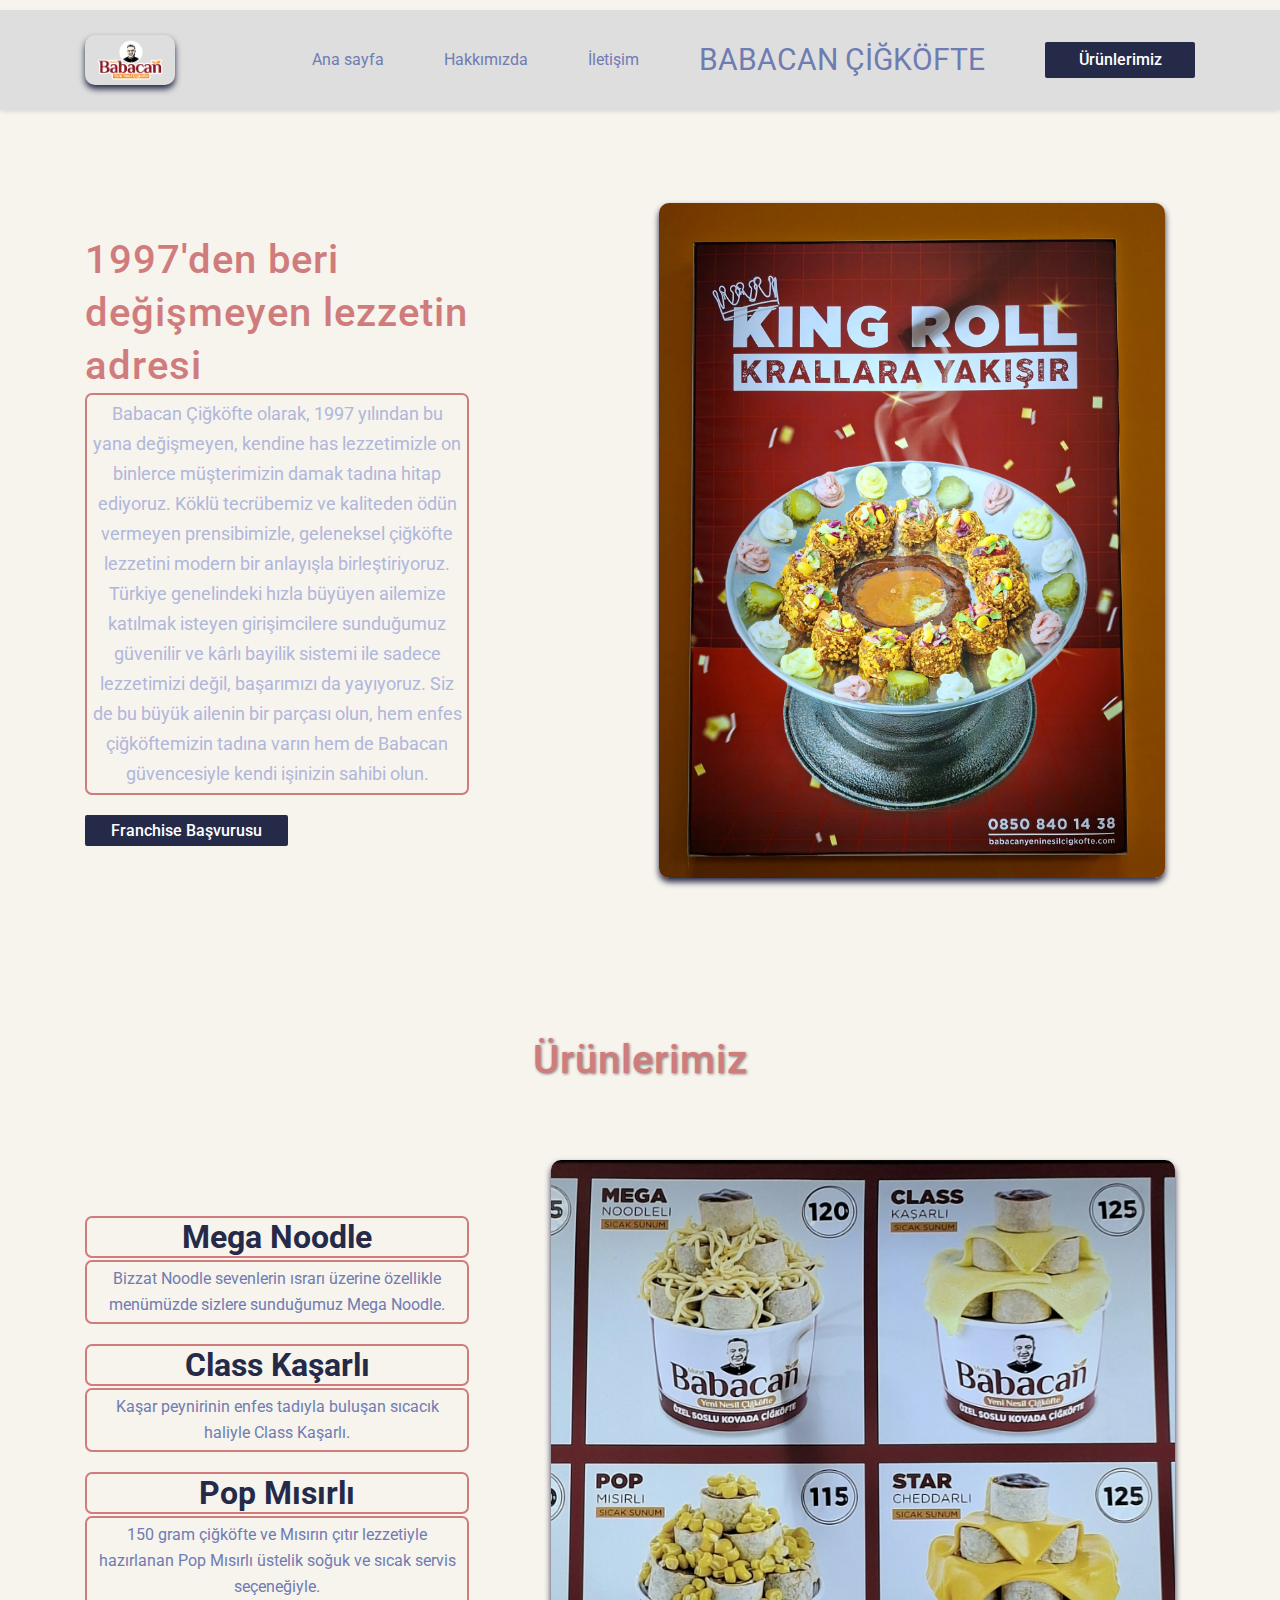
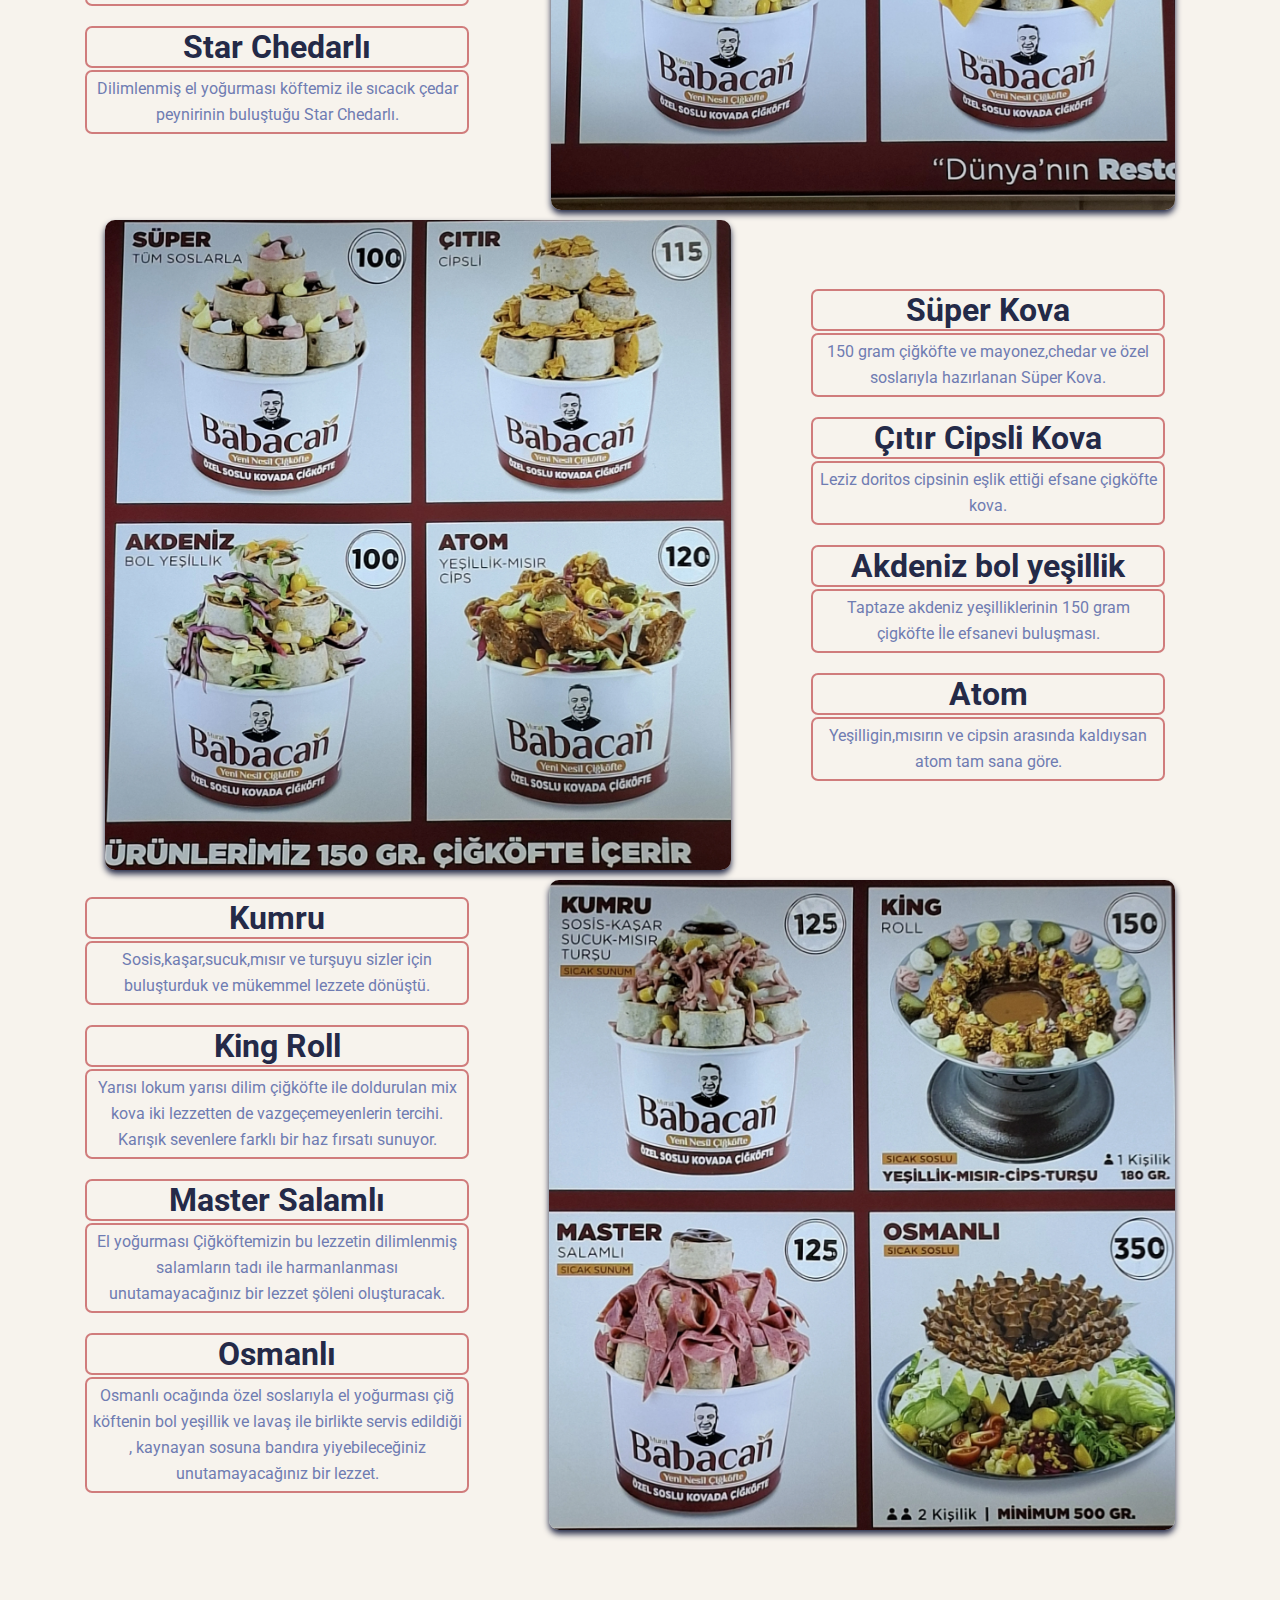
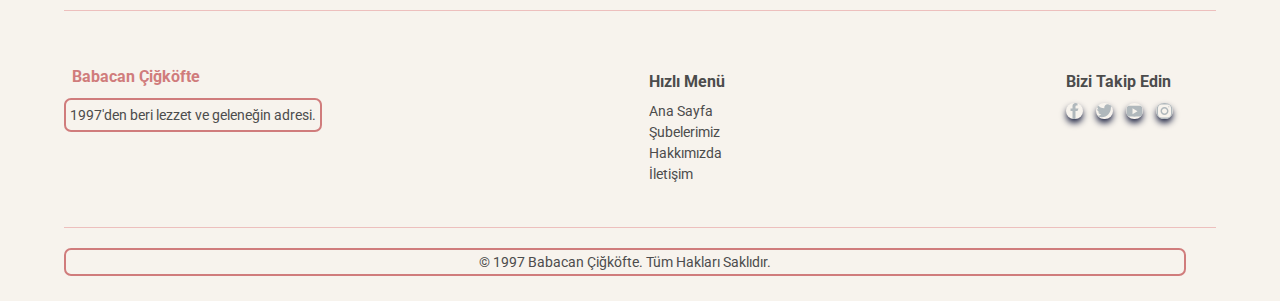
<file: index.html>
<!DOCTYPE html>
<html lang="en">
  <head>
    <meta charset="UTF-8" />
    <meta name="viewport" content="width=device-width, initial-scale=1.0" />
    <title>Babacan Çiğköfte</title>
    <link rel="preconnect" href="https://fonts.googleapis.com" />
    <link rel="preconnect" href="https://fonts.gstatic.com" crossorigin />
    <link
      href="https://fonts.googleapis.com/css2?family=Roboto:wght@100..900&display=swap"
      rel="stylesheet"
    />
    <link rel="stylesheet" href="./anasayfa.css" />
  </head>
  <body>
    <header>
    <nav class="flex-row content-between w-full align-center nav-top text-md text-primary">
    
    <img class="logo" src="./assets/babacan-logo-02.png" alt="babacan-logo-02" />

    <ul class="flex-row gap-60 ">
        <li><a href="anasayfa.html">Ana sayfa</a></li>
        <li><a href="hakkımızda.html">Hakkımızda</a></li>
        <li><a href="iletişim.html">İletişim</a></li>
        <li><a class="text-xl">BABACAN ÇİĞKÖFTE </a></li>
        <li><a href="#urunlerimiz" class="btn btn-primary text-xs">Ürünlerimiz</a></li>
    </ul>
</nav>
</header>
    <main>
      <section class="flex-row w-full gap-30 min-h-md align-center">
        <div class="flex-1">
          <h1 class="text-2xl">1997'den beri değişmeyen lezzetin adresi</h1>
          
          <p class="text-lg mt-20 mt-69 text-primary">
            Babacan Çiğköfte olarak, 1997 yılından bu yana değişmeyen,
            kendine has lezzetimizle on binlerce müşterimizin damak tadına
            hitap ediyoruz. Köklü tecrübemiz ve kaliteden ödün vermeyen prensibimizle,
            geleneksel çiğköfte lezzetini modern bir anlayışla birleştiriyoruz.
            Türkiye genelindeki hızla büyüyen ailemize katılmak isteyen girişimcilere
            sunduğumuz güvenilir ve kârlı bayilik sistemi ile sadece lezzetimizi değil,
            başarımızı da yayıyoruz. Siz de bu büyük ailenin bir parçası olun,
            hem enfes çiğköftemizin tadına varın
            hem de Babacan güvencesiyle kendi işinizin sahibi olun.
          </p>
          
          <div class="flex-row gap-30">
            <a class="btn btn-primary" href="iletişim.html">Franchise Başvurusu</a>
            
          </div>
        </div>
        <div class="flex-2">
          <img src="./assets/12698.webp" alt="anasayfa-image" />
      </section>

      <section id="urunlerimiz" class="hero min-h-xs"> 
          <div class="highlight">
          <h1>Ürünlerimiz</h1> </div></section>

          <section class="w-full flex-row gap-30">
          <div class="flex-1">
          <h2>Mega Noodle</h2>
          <p class="text-md mt-20 text-primary">
            Bizzat Noodle sevenlerin ısrarı üzerine özellikle menümüzde
             sizlere sunduğumuz Mega Noodle.
          </p>

          <h2>Class Kaşarlı</h2>
          <p class="text-md  mt-20 text-primary">
            Kaşar peynirinin enfes tadıyla buluşan sıcacık haliyle Class Kaşarlı.
          </p>


          <h2>Pop Mısırlı</h2>
          <p class="text-md  mt-20 text-primary">
            150 gram çiğköfte ve Mısırın çıtır lezzetiyle hazırlanan Pop
             Mısırlı üstelik soğuk ve sıcak servis seçeneğiyle.
          </p>


          <h2>Star Chedarlı</h2>
          <p class="text-md  mt-20 text-primary">
            Dilimlenmiş el yoğurması köftemiz ile sıcacık çedar peynirinin 
            buluştuğu Star Chedarlı.
          </p>
            </div>
        <div class="flex-3">
          <img src="./assets/firstmenu.webp" alt="firstmenu" />
        </div>
      </section>

      <section class="flex-row w-full gap-60  align-center">
        <div class="flex-3">
          <img src="./assets/secondmenu.webp" alt="second-menu" />
        </div>

        <div class="flex-1">
          <h2>Süper Kova</h2>
          <p class="text-md mt-20">    
           150 gram çiğköfte ve mayonez,chedar ve özel soslarıyla
            hazırlanan Süper Kova.
          </p>

          <h2>Çıtır Cipsli Kova</h2>
          <p class="text-md mt-20">    
           Leziz doritos cipsinin eşlik ettiği efsane
           çigköfte kova.
          </p>

          <h2>Akdeniz bol yeşillik</h2>
          <p class="text-md mt-20">    
           Taptaze akdeniz yeşilliklerinin
            150 gram çigköfte İle efsanevi buluşması.
          </p>

          <h2>Atom </h2>
          <p class="text-md mt-20">    
           Yeşilligin,mısırın ve cipsin arasında kaldıysan atom tam sana göre.
          </p>
        </div>
      </section>

         <section class="w-full flex-row gap-30">
          <div class="flex-1">
          <h2>Kumru </h2>
          <p class="text-md mt-20 text-primary">
            Sosis,kaşar,sucuk,mısır ve turşuyu sizler için buluşturduk ve mükemmel lezzete dönüştü.
          </p>

          <h2>King Roll</h2>
          <p class="text-md  mt-20 text-primary">
            Yarısı lokum yarısı dilim çiğköfte ile doldurulan mix kova iki
            lezzetten de vazgeçemeyenlerin tercihi. Karışık sevenlere
            farklı bir haz fırsatı sunuyor. 
          </p>

          <h2>Master Salamlı </h2>
          <p class="text-md  mt-20 text-primary">
            El yoğurması Çiğköftemizin
            bu lezzetin dilimlenmiş salamların tadı
            ile harmanlanması unutamayacağınız
            bir lezzet şöleni oluşturacak.
          </p>

          <h2>Osmanlı</h2>
          <p class="text-md  mt-20 text-primary">
            Osmanlı ocağında özel soslarıyla
            el yoğurması çiğ köftenin bol
            yeşillik ve lavaş ile birlikte servis
            edildiği , kaynayan sosuna
            bandıra yiyebileceğiniz
            unutamayacağınız bir lezzet.
          </p>
            </div>
        <div class="flex-3">
          <img src="./assets/thirdmenu.webp" alt="thirdmenu" />
        </div>
      </section>
    </body>
</main>

<footer class="site-footer">
    <hr class="footer-divider top-divider">
    <div class="footer-content">
        <div class="footer-column brand-info">
            <h3 class="brand-title">
                <i class="fa-utensils"></i> Babacan Çiğköfte
            </h3>
            <p>1997'den beri lezzet ve geleneğin adresi.</p>
        </div>
        <div class="footer-column">
            <h4 class="column-title">Hızlı Menü</h4>
            <ul class="footer-links">
                <li><a href="anasayfa.html">Ana Sayfa</a></li>
                <li><a href="şubelerimiz.html">Şubelerimiz</a></li>
                <li><a href="hakkımızda.html">Hakkımızda</a></li>
                <li><a href="iletişim.html">İletişim</a></li>
            </ul>
        </div>
        <div class="footer-column social-media">
            <h4 class="column-title">Bizi Takip Edin</h4>
             <ul class="flex-row gap-40 mt-30px">
        <li><a class="mt-30px" href="https://www.facebook.com/babacanyeninesilcigkofte" ><img src="./assets/facebook-icon.svg" alt="Facebook"/></a></li>
        <li><a class="mt-30px" href="https://www.twitter.com/" ><img src="./assets/twitter-icon.svg" alt="Twitter"/></a></li>
        <li><a class="mt-30px" href="https://www.youtube.com/channel/UCdAD8eC8Hly4vU2DPfFOjog" ><img src="./assets/youtube-icon.svg" alt="youtube"/></a></li>
        <li><a class="mt-30px" href="https://www.instagram.com/babacanyeninesilcigkofte"><img src="./assets/instagram-icon.svg" alt="instagram"/></a></li>
      </ul>
        </div>
    </div>
    <hr class="footer-divider bottom-divider">
    <div class="footer-copyright">
        <p>© 1997 Babacan Çiğköfte. Tüm Hakları Saklıdır.</p>
    </div>
</footer>
</html>
</file>
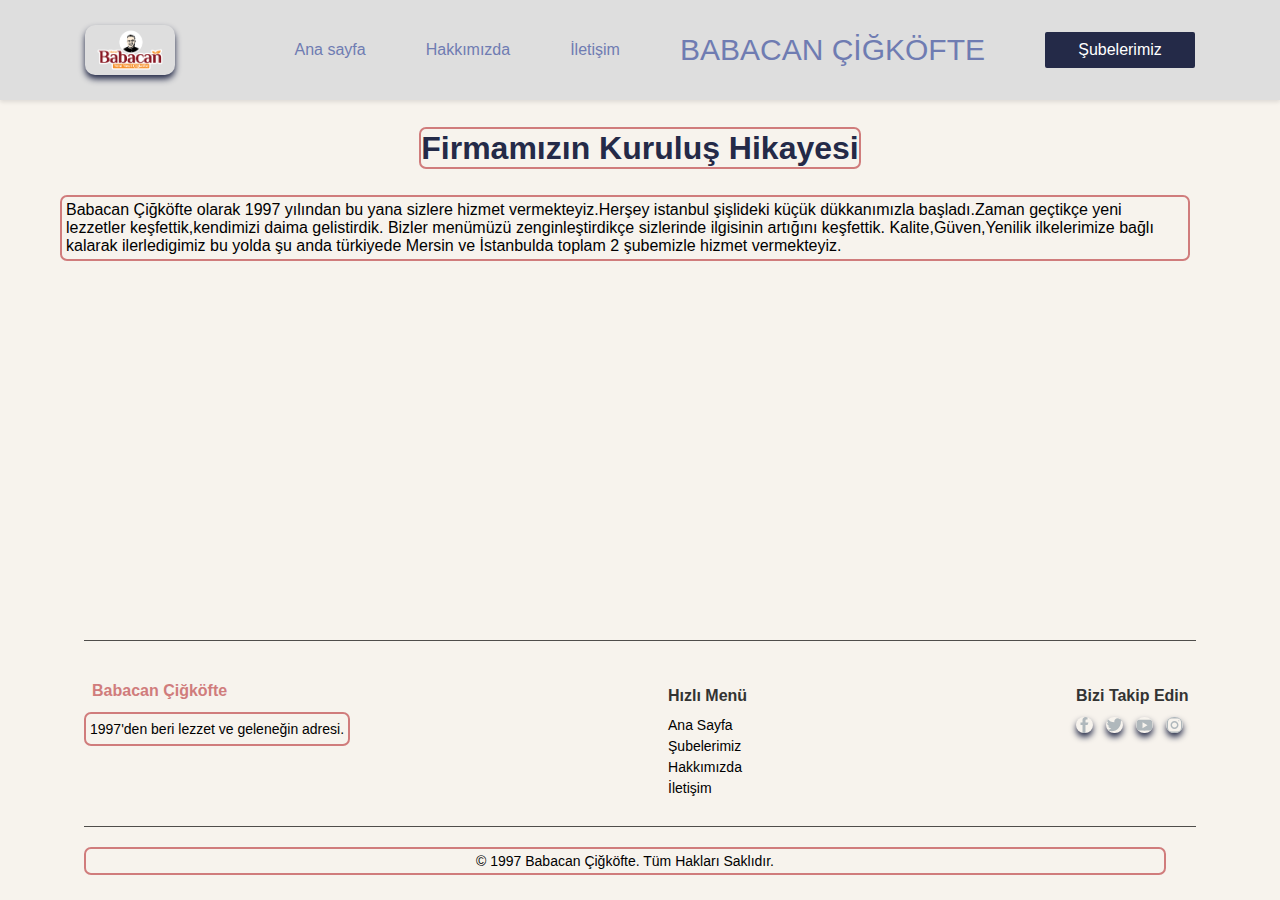
<file: hakkımızda.html>
<!DOCTYPE html>
<html lang="tr">
<head>
    <meta charset="UTF-8">
    <meta name="viewport" content="width=device-width, initial-scale=1.0">
    <title>Babacan Çiğköfte - Hakkımızda</title>
    <link rel="stylesheet" href="hakkımızda.css">
</head>
<body>
    <header>   
    <nav class=" flex-row content-between w-full align-center nav-top text-md text-primary">
    <img class="logo" src="./assets/babacan-logo-02.png" alt="babacan-logo-02" />

    <ul class="flex-row gap-60 ">
        <li><a href="index.html">Ana sayfa</a></li>
        <li><a href="hakkımızda.html">Hakkımızda</a></li>
        <li><a href="iletişim.html">İletişim</a></li>
        <li><a class="text-xl">BABACAN ÇİĞKÖFTE </a></li>
        <li><a href="şubelerimiz.html" class="btn btn-primary text-xs">Şubelerimiz</a></li>
    </ul>
</nav>
</header>


<main>
    <section class="nav flex-1">
    <div class="container">
        <h2>Firmamızın Kuruluş Hikayesi</h2>

        <p>Babacan Çiğköfte olarak 1997 yılından bu yana sizlere hizmet vermekteyiz.Herşey istanbul şişlideki küçük dükkanımızla başladı.Zaman geçtikçe yeni lezzetler keşfettik,kendimizi daima gelistirdik.
            Bizler menümüzü zenginleştirdikçe sizlerinde ilgisinin artığını keşfettik.
            Kalite,Güven,Yenilik ilkelerimize bağlı kalarak ilerledigimiz bu yolda şu anda türkiyede Mersin ve İstanbulda toplam 2 şubemizle hizmet vermekteyiz.</p>
    </div>
    </section>
</main>



<footer class="site-footer">
    <div class="container-2">
    <hr class="footer-divider top-divider">

    <div class="footer-content">
        <div class="footer-column brand-info">
            <h3 class="brand-title">
                <i class="fa-utensils"></i> Babacan Çiğköfte
            </h3>
            <p>1997'den beri lezzet ve geleneğin adresi.</p>
        </div>

        <div class="footer-column">
            <h4 class="column-title">Hızlı Menü</h4>
            <ul class="footer-links">
                <li><a href="anasayfa.html">Ana Sayfa</a></li>
                <li><a href="şubelerimiz.html">Şubelerimiz</a></li>
                <li><a href="hakkımızda.html">Hakkımızda</a></li>
                <li><a href="iletişim.html">İletişim</a></li>
            </ul>
        </div>

        <div class="footer-column social-media">
            <h4 class="column-title">Bizi Takip Edin</h4>
             <ul class="flex-row gap-40 mt-20">
        <li><a class="mt-30px" href="https://www.facebook.com/babacanyeninesilcigkofte" ><img src="./assets/facebook-icon.svg" alt="Facebook"/></a></li>
        <li><a class="mt-30px" href="https://www.twitter.com/" ><img src="./assets/twitter-icon.svg" alt="Twitter"/></a></li>
        <li><a class="mt-30px" href="https://www.youtube.com/channel/UCdAD8eC8Hly4vU2DPfFOjog" ><img src="./assets/youtube-icon.svg" alt="youtube"/></a></li>
        <li><a class="mt-30px" href="https://www.instagram.com/babacanyeninesilcigkofte"><img src="./assets/instagram-icon.svg" alt="instagram"/></a></li>
      </ul>
        </div>
    </div>
    
    <hr class="footer-divider bottom-divider">

    <div class="footer-copyright">
        <p>© 1997 Babacan Çiğköfte. Tüm Hakları Saklıdır.</p>
    </div>
</div>
</footer>
</body>
</html>
</file>
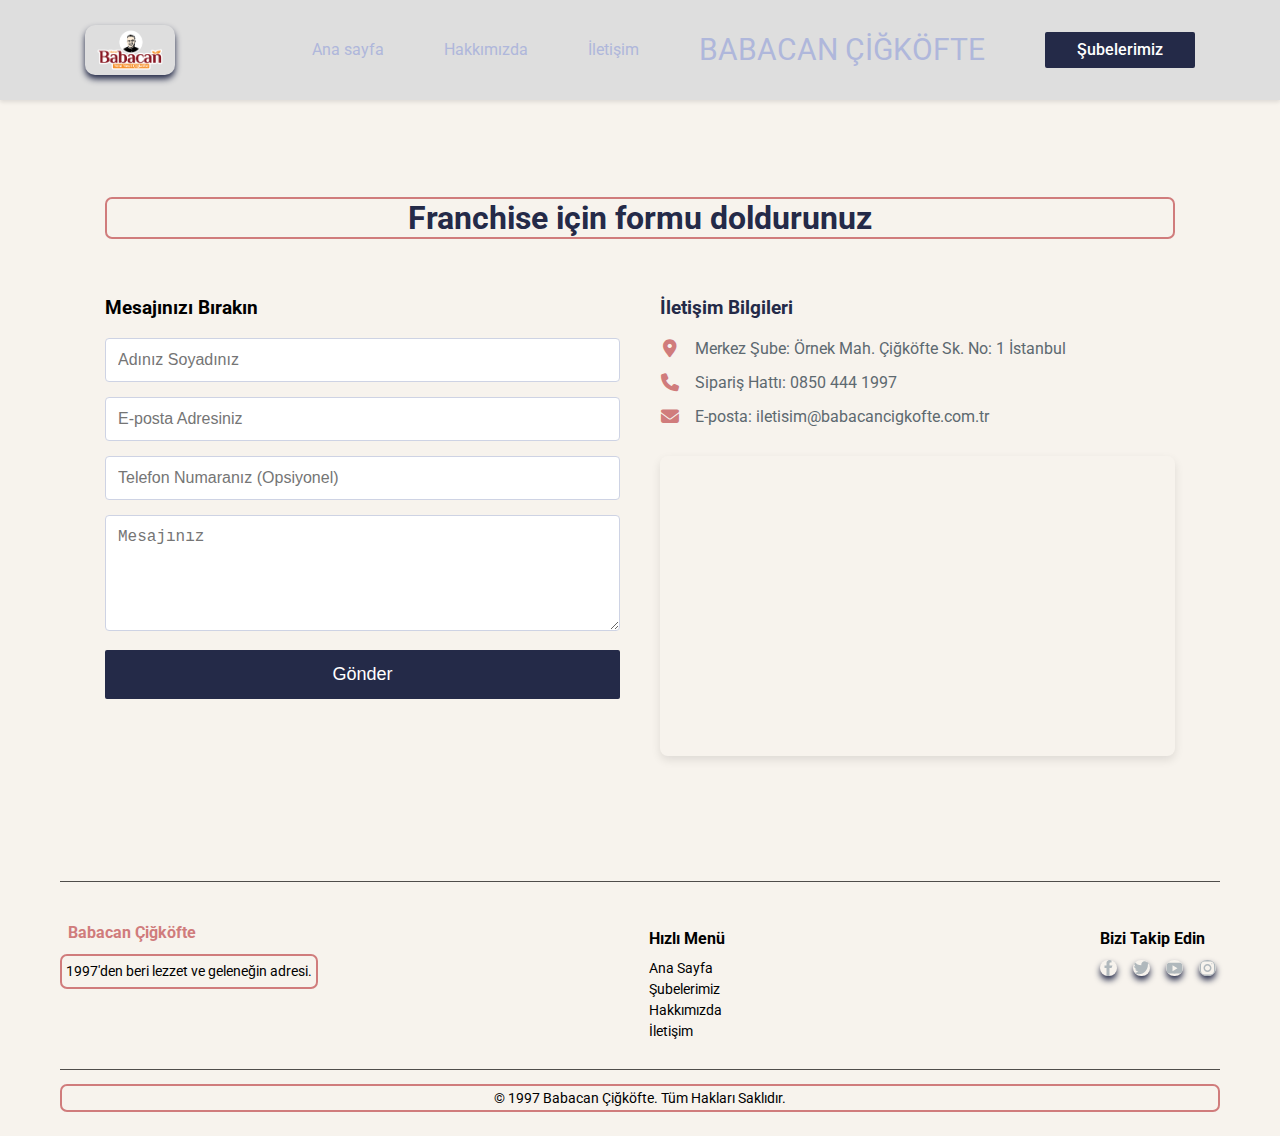
<file: iletişim.html>
<!DOCTYPE html>
<html lang="tr">
<head>
    <meta charset="UTF-8" />
    <meta name="viewport" content="width=device-width, initial-scale=1.0" />
    <title>Babacan Çiğköfte - İletişim</title>
    
    <link rel="preconnect" href="https://fonts.googleapis.com" />
    <link rel="preconnect" href="https://fonts.gstatic.com" crossorigin />
    <link href="https://fonts.googleapis.com/css2?family=Roboto:wght@100..900&display=swap" rel="stylesheet" />

    <link rel="stylesheet" href="https://cdnjs.cloudflare.com/ajax/libs/font-awesome/6.5.1/css/all.min.css">
    
    <link rel="stylesheet" href="./iletişim.css" /> 
</head>
<body>
    <header>
        <nav class="flex-row content-between w-full align-center nav-top text-md text-primary">
            
            <img class="logo" src="./assets/babacan-logo-02.png" alt="babacan-logo-02" />

            <ul class="flex-row gap-60 ">
                <li><a href="anasayfa.html">Ana sayfa</a></li>
                <li><a href="hakkımızda.html">Hakkımızda</a></li>
                <li><a href="iletisim.html">İletişim</a></li> <li><a class="text-l">BABACAN ÇİĞKÖFTE </a></li>
                <li><a href="şubelerimiz.html" class="btn btn-primary text-xs">Şubelerimiz</a></li>
            </ul>
        </nav>
    </header>

    <main>
        <section class="contact-section w-full">
            <div class="container-2"> <h2 class="contact-title">Franchise için formu doldurunuz</h2>
                <div class="contact-grid">
                    
                    <div class="contact-form-container">
                        <h3>Mesajınızı Bırakın</h3>
                        <form action="#" method="POST" class="contact-form">
                            <input type="text" name="name" placeholder="Adınız Soyadınız" required>
                            <input type="email" name="email" placeholder="E-posta Adresiniz" required>
                            <input type="tel" name="phone" placeholder="Telefon Numaranız (Opsiyonel)">
                            <textarea name="message" rows="5" placeholder="Mesajınız" required></textarea>
                            <button type="submit" class="btn btn-primary">Gönder</button>
                        </form>
                    </div>

                    <div class="contact-info-map">
                        <h3>İletişim Bilgileri</h3>
                        <div class="info-item">
                            <i class="fas fa-map-marker-alt"></i>
                            <p>Merkez Şube: Örnek Mah. Çiğköfte Sk. No: 1 İstanbul</p>
                        </div>
                        <div class="info-item">
                            <i class="fas fa-phone"></i>
                            <p>Sipariş Hattı: 0850 444 1997</p>
                         </div>
         <div class="info-item">
         <i class="fas fa-envelope"></i>
         <p>E-posta: iletisim@babacancigkofte.com.tr</p>
         </div>
                        
        <div class="map-container">
        <iframe
          src="https://www.google.com/maps/embed?pb=!1m18!1m12!1m3!1d3008.204555845568!2d28.9749590153835!3d41.008237979255775!2m3!1f0!2f0!3f0!3m2!1i1024!2i768!4f13.1!3m3!1m2!1s0x14cab9628e83b4b5%3A0x86c1c1f7a0b5b0d6!2sAyasofya%20Camii!5e0!3m2!1str!2str!4v1637762740957!5m2!1str!2str" alt="babacancigkoftemap"
         width="100%" height="300" style="border:0;" allowfullscreen="" loading="lazy">
         </iframe>
                     </div>
                 </div>
            </div>
        </div>
        </section>
    </main>


    <footer class="site-footer">
         <div class="container-2"> <hr class="footer-divider top-divider">

            <div class="footer-content">
                <div class="footer-column brand-info">
                    <h3 class="brand-title">
                        <i class="fa-utensils"></i>Babacan Çiğköfte
                    </h3>
                    <p>1997'den beri lezzet ve geleneğin adresi.</p>
                </div>

                <div class="footer-column">
                    <h4 class="column-title">Hızlı Menü</h4>
                    <ul class="footer-links">
                        <li><a href="anasayfa.html">Ana Sayfa</a></li>
                        <li><a href="şubelerimiz.html">Şubelerimiz</a></li>
                        <li><a href="hakkımızda.html">Hakkımızda</a></li>
                        <li><a href="iletişim.html">İletişim</a></li> </ul>
                    </ul>
                </div>



                <div class="footer-column social-media">
                    <h4 class="column-title">Bizi Takip Edin</h4>
                    <ul class="flex-row gap-16"> 
                        <li><a href="https://www.facebook.com/babacanyeninesilcigkofte" ><img src="./assets/facebook-icon.svg" alt="Facebook"/></a></li>
                        <li><a href="https://www.twitter.com/" ><img src="./assets/twitter-icon.svg" alt="Twitter"/></a></li>
                        <li><a href="https://www.youtube.com/channel/UCdAD8eC8Hly4vU2DPfFOjog" ><img src="./assets/youtube-icon.svg" alt="youtube"/></a></li>
                        <li><a href="https://www.instagram.com/babacanyeninesilcigkofte"><img src="./assets/instagram-icon.svg" alt="instagram"/></a></li>
                    </ul>
                </div>
            </div>
            
            <hr class="footer-divider bottom-divider">

            <div class="footer-copyright">
                <p>© 1997 Babacan Çiğköfte. Tüm Hakları Saklıdır.</p>
            </div>

        </div> </footer>

</body>
</html>
</file>
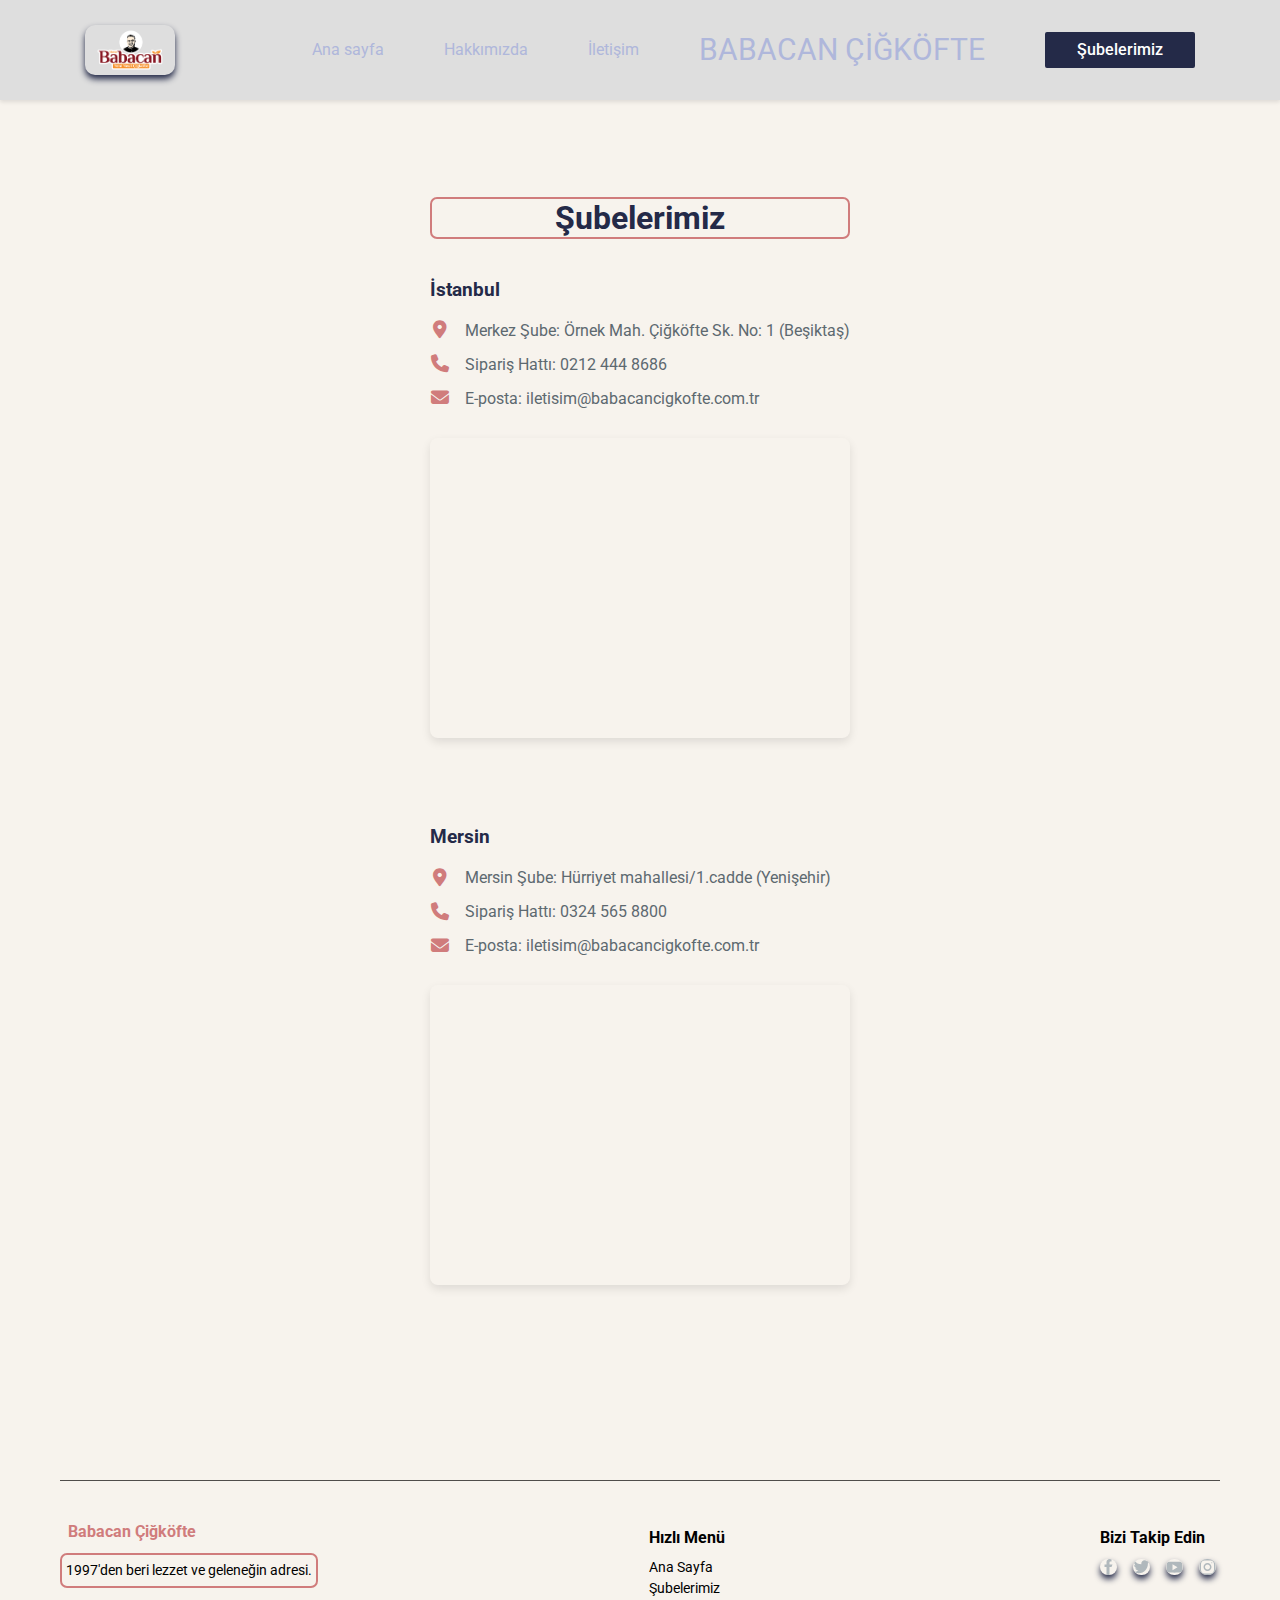
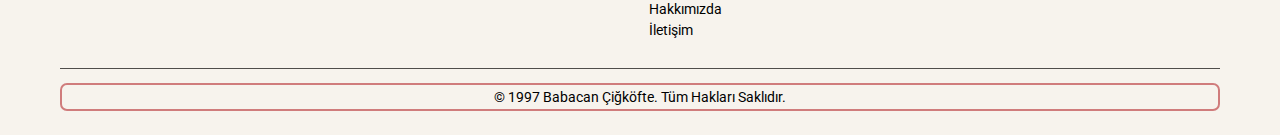
<file: şubelerimiz.html>
<!DOCTYPE html>
<html lang="tr">
<head>
    <meta charset="UTF-8" />
    <meta name="viewport" content="width=device-width, initial-scale=1.0" />
    <title>Babacan Çiğköfte - İletişim</title>
    
    <link rel="preconnect" href="https://fonts.googleapis.com" />
    <link rel="preconnect" href="https://fonts.gstatic.com" crossorigin />
    <link href="https://fonts.googleapis.com/css2?family=Roboto:wght@100..900&display=swap" rel="stylesheet" />

    <link rel="stylesheet" href="https://cdnjs.cloudflare.com/ajax/libs/font-awesome/6.5.1/css/all.min.css">
    
    <link rel="stylesheet" href="./iletişim.css" /> 
</head>
<body>
    <header>
        <nav class="flex-row content-between w-full align-center nav-top text-md text-primary">
            
            <img class="logo" src="./assets/babacan-logo-02.png" alt="babacan-logo-02" />

            <ul class="flex-row gap-60 ">
                <li><a href="anasayfa.html">Ana sayfa</a></li>
                <li><a href="hakkımızda.html">Hakkımızda</a></li>
                <li><a href="iletişim.html">İletişim</a></li> <li><a class="text-l">BABACAN ÇİĞKÖFTE </a></li>
                <li><a href="şubelerimiz.html" class="btn btn-primary text-xs">Şubelerimiz</a></li>
            </ul>
        </nav>
    </header>

    <main>
        <section class="contact-section w-full">
            <div class="container-2">
                <h2 class="contact-title">Şubelerimiz</h2>

                <div class="contact-info-map">
                    <h3>İstanbul</h3>
                    <div class="info-item">
                        <i class="fas fa-map-marker-alt"></i>
                        <p>Merkez Şube: Örnek Mah. Çiğköfte Sk. No: 1 (Beşiktaş)</p>
                    </div>
                    <div class="info-item">
                        <i class="fas fa-phone"></i>
                        <p>Sipariş Hattı: 0212 444 8686</p>
                    </div>
         <div class="info-item">
         <i class="fas fa-envelope"></i>
         <p>E-posta: iletisim@babacancigkofte.com.tr</p>
         </div>
                        
        <div class="map-container">
        <iframe
          src="https://www.google.com/maps/embed?pb=!1m18!1m12!1m3!1d3008.204555845568!2d28.9749590153835!3d41.008237979255775!2m3!1f0!2f0!3f0!3m2!1i1024!2i768!4f13.1!3m3!1m2!1s0x14cab9628e83b4b5%3A0x86c1c1f7a0b5b0d6!2sAyasofya%20Camii!5e0!3m2!1str!2str!4v1637762740957!5m2!1str!2str" alt="babacancigkoftemap"
         width="100%" height="300" style="border:0;" allowfullscreen="" loading="lazy">
         </iframe>
                     </div>
                 </div>
            </div>
        </div>
         <section class="contact-section w-full">
            <div class="container-2">

                <div class="contact-info-map">
                    <h3>Mersin</h3>
                    <div class="info-item">
                        <i class="fas fa-map-marker-alt"></i>
                        <p>Mersin Şube: Hürriyet mahallesi/1.cadde (Yenişehir)</p>
                    </div>
                    <div class="info-item">
                        <i class="fas fa-phone"></i>
                        <p>Sipariş Hattı: 0324 565 8800</p>
                    </div>
         <div class="info-item">
         <i class="fas fa-envelope"></i>
         <p>E-posta: iletisim@babacancigkofte.com.tr</p>
         </div>
                        
        <div class="map-container">
        <iframe
          src="https://www.google.com/maps/embed?pb=!1m18!1m12!1m3!1d3008.204555845568!2d28.9749590153835!3d41.008237979255775!2m3!1f0!2f0!3f0!3m2!1i1024!2i768!4f13.1!3m3!1m2!1s0x14cab9628e83b4b5%3A0x86c1c1f7a0b5b0d6!2sAyasofya%20Camii!5e0!3m2!1str!2str!4v1637762740957!5m2!1str!2str" alt="babacancigkoftemap"
         width="100%" height="300" style="border:0;" allowfullscreen="" loading="lazy">
         </iframe>
                     </div>
                 </div>
            </div>
        </div>
        </section>
    </main>


    <footer class="site-footer">
         <div class="container-2"> <hr class="footer-divider top-divider">

            <div class="footer-content">
                <div class="footer-column brand-info">
                    <h3 class="brand-title">
                        <i class="fa-utensils"></i>Babacan Çiğköfte
                    </h3>
                    <p>1997'den beri lezzet ve geleneğin adresi.</p>
                </div>

                <div class="footer-column">
                    <h4 class="column-title">Hızlı Menü</h4>
                    <ul class="footer-links">
                        <li><a href="anasayfa.html">Ana Sayfa</a></li>
                        <li><a href="şubelerimiz.html">Şubelerimiz</a></li>
                        <li><a href="hakkımızda.html">Hakkımızda</a></li>
                        <li><a href="iletişim.html">İletişim</a></li> </ul>
                    </ul>
                </div>



                <div class="footer-column social-media">
                    <h4 class="column-title">Bizi Takip Edin</h4>
                    <ul class="flex-row gap-16"> 
                        <li><a href="https://www.facebook.com/babacanyeninesilcigkofte" ><img src="./assets/facebook-icon.svg" alt="Facebook"/></a></li>
                        <li><a href="https://www.twitter.com/" ><img src="./assets/twitter-icon.svg" alt="Twitter"/></a></li>
                        <li><a href="https://www.youtube.com/channel/UCdAD8eC8Hly4vU2DPfFOjog" ><img src="./assets/youtube-icon.svg" alt="youtube"/></a></li>
                        <li><a href="https://www.instagram.com/babacanyeninesilcigkofte"><img src="./assets/instagram-icon.svg" alt="instagram"/></a></li>
                    </ul>
                </div>
            </div>
            
            <hr class="footer-divider bottom-divider">

            <div class="footer-copyright">
                <p>© 1997 Babacan Çiğköfte. Tüm Hakları Saklıdır.</p>
            </div>

        </div> </footer>

</body>
</html>
</file>
<file: anasayfa.css>
* {
  box-sizing: border-box;
  scroll-behavior: smooth;
}

:root {
  --color-blue-300: #ced3e4;
  --color-blue-400: #6F7CB2;
  --color-blue-500: #afb7db;
  --color-blue-800: #242a48;
  --color-blue-900: #242a48;
  --color-red-500: #d07c7c;
  --color-secondary-100: #fff;
  --color-grey-700: #4c4c4c;
  --color-grey-600: #5D6970;
  --color-grey-500: #dedede;
  --color-logo: #37447e;
   --color-light: #f7f3ed;

  --text-xs: 12px;
  --text-sm: 14px;
  --text-md: 16px;
  --text-lg: 18px;
  --text-xl: 30px;
  --text-2xl: 32px;
  --text-3xl: 40px;
   
}
body {
margin: 0;
  font-family: 'Roboto', sans-serif;
  background-color: var(--color-light);
}
 
main {
   margin:0 auto;
  max-width: max-content;
  
}

header{
  background-color: var(--color-grey-500);
  box-shadow: 0 2px 4px rgba(0, 0, 0, 0.1);
  margin:10px auto;
  
}

.w-full{
  max-width: 1110px;
  margin: 10px auto ;
  gap: 30px;
}

ul {
  margin: 0;
  padding-left: 0;
  list-style-type: none;
}

a {
  color: inherit;
  text-decoration: none;
}

a:visited {
  color: inherit;
}

a:hover {
  color: var(--color-blue-800);
  text-decoration: none;
}

img {
  max-width: 100%;
  height: auto;
  display: block;
  border-radius: 10px;
  overflow: hidden;
  box-shadow: 0 4px 6px var(--color-blue-800);

}
.logo{
  height: 50px;

  
}

body.line{
  text-align: center;
  text-decoration: none;
}

h1 {
 color: var(--color-red-500);
  font-size: var(--text-3xl);
  font-weight: 500;
  line-height: 132%;
  letter-spacing: 1px;
  margin: 0;
  font-style:normal;
  font-family: Roboto;
  
}

h2 {
  color: var(--color-blue-900);
  font-style: normal;
  font-size: var(--text-2xl);
  line-height: 38px;
  margin: 0px 30px 2px 0px;
text-align: center;
   border: 2px solid var(--color-red-500);
  border-radius: 7px;
}

p {
  margin: 0px 30px 0px 0px;
  border: 2px solid var(--color-red-500);
  padding: 4px;            
  border-radius: 7px;
  text-align: center;
}



.flex-row {
  display: flex;
  flex-direction: row;
  list-style: none;
  align-items: center;
  
   
}



.content-between {
  justify-content: space-between;
}

.align-center {
  align-items: center;
}

.gap-155{
  gap: 155px;
}
.gap-125{
  gap: 125px;
}

.gap-60 {
  gap: 60px;
}
.gap-30 {
  gap: 30px;
}
.gap-16 {
  gap: 16px;
}

.gap-660{
  gap: 660px;
}
.gap-385{
  gap: 385px;
}
.text-xxs{
  font-size: var(--text-xs);
  line-height: 150%;
  color: var(--color-grey-600);
  font-family: Roboto;
  font-style: normal;
  font-weight: 400;
  
}
.text-xs {
  font-size: var(--text-xs);
  line-height: 150%;
  font-family: Roboto;
  font-style: normal;
  font-weight: 500;

  
}

.text-sm {
  font-size: var(--text-sm);
  line-height: 171.429%;
  font-weight: 400;
}

.text-lg {
   line-height: 166.667%;
  font-family: Roboto;
  font-style: normal;
  font-weight: 400;
  line-height: 30px;
  font-size:var(--text-lg);
}

.text-xl {
  font-size: var(--text-xl);
  line-height: 140%;
}



.text-primary {
  color: var(--color-blue-500);
}

.nav-top {
  height: 60px;
  color: var(--color-blue-500);
  padding: 50px 0;
  
}

.btn {
  min-width: 150px;
  padding: 4px 24px;
  border-radius: 2px;
  text-align: center;
  display: inline-block;
}

.btn-primary {
  color: var(--color-secondary-100);
  background: var(--color-blue-800);
  border: 2px solid var(--color-blue-800);
  font-style: normal;
  font-size: var(--text-md);
  font-family: Roboto;
  font-weight: 500;
  text-align: center;
}

.btn-primary:visited {
  color: var(--color-secondary-100);
}

.btn-primary:hover {
  color: var(--color-secondary-100);
  background: var(--color-blue-900);
  border: 2px solid var(--color-blue-900);
  font-style: normal;
  font-size: var(--text-md);
  font-family: Roboto;
  font-weight: 500;
  text-align: center;
  
}




.btn-primary-outlined:hover {
  color: var(--color-secondary-100);
  background: var(--color-blue-900);
  font-size:var(--text-md);
  font-family: Roboto;
  font-weight: 500;
  
} 

.flex-1 {
  display: flex;
  flex-direction: column;
  
}

.flex-2 {
  display: flex;
  flex: 0 0 60%;
  width: 675px;
  justify-content: flex-end;
  flex-direction: row;
  height: 675px;
  margin: 0 auto;
  padding: 0 30px;
 
}
.flex-3 {
  display: flex;
  flex: 0 0 60%;
  width: 500px;
  justify-content: flex-end;
  flex-direction: row;
  height: 650px;
  margin: 0 auto;
  padding: 0 20px;
 
}

.hero {
  display: flex;
  align-items: center;
  justify-content: center;
  
}

.highlight {
  text-shadow: 1px 1px 3px rgba(0, 0, 0, 0.5); 
}
section {
  display: flex;
    padding: 0;
}

.min-h-md {
  min-height: calc(100vh - 60px);
}



.min-h-sm {
  min-height: 40vh;
  
}
.min-h-xs {
  min-height: 20vh;
  
}


.text-md {
  font-size: var(--text-md);
  color: var(--color-blue-400);
  font-style: normal;
  font-weight: 400;
  line-height: 26px;
  
}


.mt-69{
  margin-bottom: 69px;
}

.mt-70{
  margin-top: 70px;
} 

.mt-30px{
  margin-right: 30px;
}
 

.mt-20{
  margin-bottom: 20px;
}



.site-footer {
    background-color: var(--light-bg); 
    padding: 30px 5% 15px 5%; 
    color: #4c4c4c; 
    font-size: 14px;
    margin-top: 50px; 
}


.footer-divider {
    border: none;
    height: 1px;
    background-color: #e8a8a8;
    margin: 20px 0; 
    opacity: 0.7; 
}
.top-divider {
    margin-top: 0;
}
.bottom-divider {
    margin-bottom: 20px;
}

.footer-content {
    display: flex; 
    justify-content: space-between; 
    padding: 20px 0;
    text-align: left;
}
.footer-column {
    min-width: 120px; 
}

.column-title, .brand-title {
    color: var(--color-grey-700); 
    font-size: var(--text-md);
    font-weight: bold;
    margin-bottom: 12px;
}

.brand-title {
    color: var(--color-red-500);
    font-size: var(--text-md);
    display: flex;
    align-items: center;
}
.brand-title .fa-utensils {
    color: var(--color-red-500);    
    font-size: var(--text-lg);
    margin-right: 8px;
}
.brand-info p {
    line-height: 1.6;
    margin-top: 8px;
}

.footer-links li {
    margin-bottom: 5px;
}
.footer-links a {
    color: var(--color-grey-700) ;
    transition: color 0.2s;
}
.footer-links a:hover {
    color: var(--color-blue-800);
}

.footer-copyright {
    text-align: center;
    color: var(var(--color-grey-600));
    padding-bottom: 10px;
}

@media (max-width: 768px) {
    .footer-content {
        flex-direction: column;
        align-items: center;
        text-align: center;
    }
    .footer-column {
        margin-bottom: 25px;
        margin-right: 0;
    }
    .footer-links {
        text-align: center;
    }
}
</file>
<file: hakkımızda.css>
* {
  box-sizing: border-box;
  scroll-behavior: smooth;
}
:root {
  --color-blue-300: #ced3e4;
  --color-blue-400: #6F7CB2;
  --color-blue-500: #afb7db;
  --color-blue-800: #242a48;
  --color-blue-900: #242a48;
  --color-red-500: #d07c7c;
  --color-secondary-100: #fff;
  --color-grey-600: #5D6970;
  --color-grey-500: #dedede;
  --color-logo: #37447e;
  --color-light: #f7f3ed; 
  --text-xs: 12px;
  --text-sm: 14px;
  --text-md: 16px;
  --text-lg: 18px;
  --text-xl: 30px;
  --text-2xl: 32px;
  --text-3xl: 40px;
  --light-bg: #f7f3ed; 
}


body {
display: flex; 
flex-direction: column;
margin: 0 auto;
font-family: 'Roboto', sans-serif;
padding: 0;
min-height: 100vh;
background-color: var(--color-light);
 
}


main {
width: 100%;
flex-grow: 1;
    display: flex; 
    flex-direction: column;
}


header{
  background-color: var(--color-grey-500);
  padding: 10px 0;
  box-shadow: 0 2px 4px rgba(0, 0, 0, 0.1);
}


nav {
  max-width: 1200px;
  margin: 0 auto;
  padding: 0 20px;
  display: flex;
  justify-content: space-between;
  align-items: center;
}


.nav-top {
  height: 60px;
  color: var(--color-blue-500);
  padding:0;
}


 

ul {
  margin: 0;
  padding-left: 0;
  list-style-type: none;
}

a {
  color: inherit;
  text-decoration: none;
  transition: color 0.2s; 
}


a:hover {
  color: var(--color-blue-800);
  text-decoration: none;
}

img {
  max-width: 100%;
  height: auto;
  display: block;
  border-radius: 10px;
  overflow: hidden;
  box-shadow: 0 4px 6px var(--color-blue-800);

}
.container {
    max-width: 1200px;
    margin: 0 auto;
    padding: 0 20px;
    display: flex;
    justify-content: center ;
    flex-wrap: wrap;
}

    .container-2 {
    max-width: 1200px;
    margin: 0 auto; 
    padding: 0 20px;
} 

.logo{
  height: 50px;
  
}

body.line{
  text-align: center;
  text-decoration: none;
  

}


h2{
  color: var(--color-blue-900);
  font-size: var(--text-2xl);
  line-height: 38px;
   border: 2px solid var(--color-red-500);
  border-radius: 7px;
}

p {
  margin: 0px 30px 0px 0px;
  border: 2px solid var(--color-red-500);
  padding: 4px;            
  border-radius: 7px;
}



.flex-row {
  display: flex;
  flex-direction: row;
  list-style: none;
  align-items: center;
  margin-right: auto;
  margin: 0; 
   
}



.content-between {
  justify-content: space-between;
}

.align-center {
  align-items: center;
}



.gap-60 {
  gap: 60px;
}

.text-xxs{
  font-size: var(--text-xs);
  line-height: 150%;
  color: var(--color-grey-600);
  font-family: Roboto;
  font-style: normal;
  font-weight: 400;
  
}
.text-xs { font-size: var(--text-xs);
     line-height: 150%;
      font-weight: 500; }

.text-sm {
  font-size: var(--text-sm);
  line-height: 171.429%;
  font-weight: 400;
}

.text-lg {
   line-height: 166.667%;
  font-family: Roboto;
  font-style: normal;
  font-weight: 400;
  line-height: 30px;
  font-size:var(--text-lg);
}

.text-xl {
  font-size: var(--text-xl);
  line-height: 140%;
}



.text-primary {
  color: var(--color-blue-500);
}


.btn {
  min-width: 150px;
  padding: 4px 24px;
  border-radius: 2px;
  display: inline-block;
}

.btn-primary {
    background: var(--color-blue-800);
    border: 2px solid var(--color-blue-800);
    color: var(--color-secondary-100); 
    font-size: var(--text-md);
    font-weight: 500;
    text-align: center;
}

.btn-primary:visited {
  color: var(--color-secondary-100);
}

.btn-primary:hover {
    background: var(--color-blue-900);
    border: 2px solid var(--color-blue-900);
    color: var(--color-secondary-100);
}




.btn-primary-outlined:hover {
  color: var(--color-secondary-100);
  background: var(--color-blue-900);
  font-size:var(--text-md);
  font-family: Roboto;
  font-weight: 500;
  
} 

.flex-1 {
  display: flex;
  flex-direction: column;
  
}

.flex-2 {
  display: flex;
  flex: 0 0 60%;
  width: 675px;
  justify-content: flex-end;
  flex-direction: row;
  height: 675px;
  margin: 0 auto;
  padding: 0 30px;
 
}
.flex-3 {
  display: flex;
  flex: 0 0 60%;
  width: 500px;
  justify-content: flex-end;
  flex-direction: row;
  height: 650px;
  margin: 0 auto;
  padding: 0 20px;
 
}

.hero {
  display: flex;
  align-items: center;
  justify-content: center;
  
}

.highlight {
  
  text-shadow: 1px 1px 3px rgba(0, 0, 0, 0.5); 
}
section {
  display: flex;
  
    padding: 0;
}

.min-h-md {
  min-height: calc(100vh - 60px);
}




.min-h-sm {
  min-height: 40vh;
  
}
.min-h-xs {
  min-height: 20vh;
  
}

.text-md { font-size: var(--text-md);
   color: var(--color-blue-400);
    font-style: normal;
     font-weight: 400; 
  line-height: 26px;
 }

.mt-69{
  margin-bottom: 69px;
}

.mt-70{
    margin-top: 70px;
} 

.mt-30px{
  margin-right:30px;
 
}

.mt-20{
  margin-bottom: 20px;
}
  


.w-full{
  max-width: 1110px;
  margin: 10px auto ;
  gap: 30px;

}


.site-footer {
    background-color: var(--light-bg); 
    padding: 30px 5% 15px 5%; 
    
    font-size: var(--text-sm);
    margin-top: 50px; 
}
    

.footer-divider {
    border: none;
    height: 1px;
    background-color: #070505; 
    margin: 5px 0; 
    opacity: 0.7; 
}
.top-divider {
    margin-top: 0;
}
.bottom-divider {
    margin-bottom: 20px;
}


.footer-content {
    display: flex; 
    justify-content: space-between; 
    padding: 20px 0;
    text-align: left;
}
.footer-column {
    min-width: 120px; 
}


.column-title, .brand-title {
    color: #333; 
    font-size: var(--text-md);
    font-weight: bold;
    margin-bottom: 12px;
}

.brand-title {
    color: var(--color-red-500);
    font-size: var(--text-md);
    display: flex;
    align-items: center;
}
.brand-title .fa-utensils {
    color: var(--color-red-500);    
    font-size: var(--text-lg);
    margin-right: 8px;
}
.brand-info p {
    line-height: 1.6;
    margin-top: 8px;
}


.footer-links li {
    margin-bottom: 5px;
}
.footer-links a {
    color: var(--color-grey-700) ;
    transition: color 0.2s;
}
.footer-links a:hover {
    color: var(--color-blue-800);
}


.footer-copyright {
    text-align: center;
    color: var(var(--color-grey-600));
    padding-bottom: 10px;
}


@media (max-width: 768px) {
    .footer-content {
        flex-direction: column;
        align-items: center;
        text-align: center;
    }
    .footer-column {
        margin-bottom: 25px;
        margin-right: 0;
    }
    .footer-links {
        text-align: center;
    }
}


.contact-section {
    padding: 60px 0;
}

.contact-title {
    
    text-align: center;
    margin-bottom: 40px;
   
}

.contact-grid {
    display: flex;
    gap: 40px;
    flex-wrap: wrap;
    justify-content: space-between;
}

.contact-form-container, .contact-info-map {
    flex: 1; 
    min-width: 300px; 
}


.contact-form h3 {
    color: var(--color-blue-900);
    margin-bottom: 20px;
}

.contact-form input[type="text"],
.contact-form input[type="email"],
.contact-form input[type="tel"],
.contact-form textarea {
    width: 100%;
    padding: 12px;
    margin-bottom: 15px;
    border: 1px solid var(--color-blue-300);
    border-radius: 4px;
    font-size: var(--text-md);
    box-sizing: border-box; 
}

.contact-form textarea {
    resize: vertical;
}

.contact-form .btn-primary {
    width: 100%;
    padding: 12px 24px;
    font-size: var(--text-lg);
    cursor: pointer;
}

.contact-info-map h3 {
    color: var(--color-blue-900);
    margin-bottom: 20px;
}

.info-item {
    display: flex;
    align-items: center;
    margin-bottom: 15px;
    font-size: var(--text-md);
    color: var(--color-grey-600);
}

.info-item i {
    color: var(--color-red-500);
    font-size: var(--text-lg);
    margin-right: 15px;
    width: 20px; 
    text-align: center;
}

.info-item p {
    margin: 0;
    border: none; 
    padding: 0;
}

.map-container {
    margin-top: 30px;
    border-radius: 8px;
    overflow: hidden;
    box-shadow: 0 4px 10px rgba(0, 0, 0, 0.1);
}

.map-container iframe {
    display: block;
}


@media (max-width: 768px) {
    .contact-grid {
        flex-direction: column; 
        gap: 30px;
    }
}
</file>
<file: iletişim.css>
* {
    box-sizing: border-box;
    scroll-behavior: smooth;
}

:root {
    
    --color-blue-300: #ced3e4;
    --color-blue-400: #6F7CB2;
    --color-blue-500: #afb7db;
    --color-blue-800: #242a48;
    --color-blue-900: #242a48;
    --color-red-500: #d07c7c;
    --color-secondary-100: #fff;
    --color-grey-600: #5D6970;
    --color-grey-500: #dedede;
    --color-logo: #37447e;
    --color-light: #f7f3ed;
    --text-xs: 12px;
    --text-sm: 14px;
    --text-md: 16px;
    --text-lg: 18px;
    --text-l: 30px;
    --text-2xl: 32px;
    --text-3xl: 40px;
}


body {
display: flex; 
flex-direction: column;
margin: 0 auto;
font-family: 'Roboto', sans-serif;
padding: 0;
min-height: 100vh;
background-color: var(--color-light);
 
}

main {
width: 100%;
flex-grow: 1;
    display: flex; 
    flex-direction: column;
}

header{
  background-color: var(--color-grey-500);
  padding: 10px 0;
  box-shadow: 0 2px 4px rgba(0, 0, 0, 0.1);
}

nav { 
    max-width: 1200px;
    margin: 0 auto;
    padding: 0 20px;
    display: flex;
    justify-content: space-between;
    align-items: center;
}


.nav-top {
    height: 60px;
    color: var(--color-blue-500);
    padding: 0;
}

ul {
    margin: 0;
    padding-left: 0;
    list-style-type: none;
}

a {
    color: inherit;
    text-decoration: none;
    transition: color 0.2s; 
}

a:hover {
    color: var(--color-blue-800);
     text-decoration: none;
}

img {
  max-width: 100%;
  height: auto;
  display: block;
  border-radius: 10px;
  overflow: hidden;
  box-shadow: 0 4px 6px var(--color-blue-800);

}


.container {
max-width: 1200px;
    margin: 0 auto;
    padding: 0 20px;
    display: flex;
    justify-content: center;
    flex-wrap: wrap; 
}    

.container-2 { 
    max-width: 1200px;
    margin: 0 auto;
    padding: 0 20px;
    
}
.w-full{
  max-width: 1110px;
  margin: 10px auto ;
  gap: 30px;
}

.flex-row {
    display: flex;
    flex-direction: row;
    list-style: none;
    align-items: center;

}

.content-between {
    justify-content: space-between;
}

.align-center {
    align-items: center;
}


.gap-60 { gap: 60px; }
.gap-16 { gap: 16px; }
.text-xs { font-size: var(--text-xs);line-height: 150%; font-weight: 500; }
.text-sm { font-size: var(--text-sm); line-height: 171.429%; font-weight: 400; }
.text-md { font-size: var(--text-md); color: var(--color-blue-400); font-style: normal; font-weight: 400; line-height: 26px; }
.text-l { font-size: var(--text-l); line-height: 140%; } 
.text-primary { color: var(--color-blue-500); }


.logo {
    height: 50px;
    margin-right: 30px;
}




h2 { 
    color: var(--color-blue-900);
    font-size: var(--text-2xl);
    line-height: 38px;
    border: 2px solid var(--color-red-500);
    border-radius: 7px;
}

p { 
    border: 2px solid var(--color-red-500);
    padding: 4px;
    border-radius: 7px;
}


.btn {
    min-width: 150px;
    padding: 4px 24px;
    border-radius: 2px;
    display: inline-block;
}

.btn-primary {
    background: var(--color-blue-800);
    border: 2px solid var(--color-blue-800);
    color: var(--color-secondary-100); 
    font-size: var(--text-md);
    font-weight: 500;
    text-align: center;
}

.btn-primary:hover {
    background: var(--color-blue-900);
    border: 2px solid var(--color-blue-900);
    color: var(--color-secondary-100);
}

.btn-primary:visited {
    color: var(--color-secondary-100);
}

.site-footer {
    background-color: var(--light-bg);
    font-size: var(--text-sm);
    margin-top: 50px;
}

.footer-divider {
    border: none;
    height: 1px;
    background-color: #070505;
    margin: 5px 0;
    opacity: 0.7;
}

.footer-content {
    display: flex;
    justify-content: space-between;
    padding: 20px 0;
    text-align: left;
}

.footer-column {
    min-width: 120px;
}

.column-title, .brand-title {
    color: var(--color-grey-700);
    font-size: var(--text-md);
    font-weight: bold;
    margin-bottom: 12px;
}

.brand-title {
    color: var(--color-red-500);
    font-size: var(--text-md);
    display: flex;
    align-items: center;
}

.brand-title .fa-utensils {
    color: var(--color-red-500);    
    font-size: var(--text-lg);
    margin-right: 8px;
}

.brand-info p {
    line-height: 1.6;
    margin-top: 8px;
}

.footer-links li {
    margin-bottom: 5px;
}

.footer-links a {
    color: var(--color-grey-700) ;
    transition: color 0.2s;
}
.footer-copyright {
    text-align: center;
    color: var(var(--color-grey-600));
    padding-bottom: 10px;
}


.contact-section {
    padding: 60px 0;
}

.contact-title {
    text-align: center;
    margin-bottom: 40px;
    
}

.contact-grid {
    display: flex;
    gap: 40px;
    flex-wrap: wrap;
    justify-content: space-between;
}

.contact-form-container, .contact-info-map {
    flex: 1;
    min-width: 300px;
}

.contact-form h3, .contact-info-map h3 {
    color: var(--color-blue-900);
    margin-bottom: 20px;
}

.contact-form input[type="text"],
.contact-form input[type="email"],
.contact-form input[type="tel"],
.contact-form textarea {
    width: 100%;
    padding: 12px;
    margin-bottom: 15px;
    border: 1px solid var(--color-blue-300);
    border-radius: 4px;
    font-size: var(--text-md);
    box-sizing: border-box;
}

.contact-form textarea {
    resize: vertical;
}

.contact-form .btn-primary {
    width: 100%;
    padding: 12px 24px;
    font-size: var(--text-lg);
    cursor: pointer;
}

.info-item {
    display: flex;
    align-items: center;
    margin-bottom: 15px;
    font-size: var(--text-md);
    color: var(--color-grey-600);
}

.info-item i {
    color: var(--color-red-500);
    font-size: var(--text-lg);
    margin-right: 15px;
    width: 20px;
    text-align: center;
}

.info-item p {
    margin: 0;
    border: none; 
    padding: 0;
}

.map-container {
    margin-top: 30px;
    border-radius: 8px;
    overflow: hidden;
    box-shadow: 0 4px 10px rgba(0, 0, 0, 0.1);
}

.map-container iframe {
    display: block;
}


@media (max-width: 768px) {
    
    .footer-content {
        flex-direction: column;
        align-items: center;
        text-align: center;
    }
    .footer-column {
        margin-bottom: 25px;
        margin-right: 0;
    }
    .footer-links {
        text-align: center;
    }

    
    .contact-grid {
        flex-direction: column;
        gap: 30px;
    }
}
</file>
